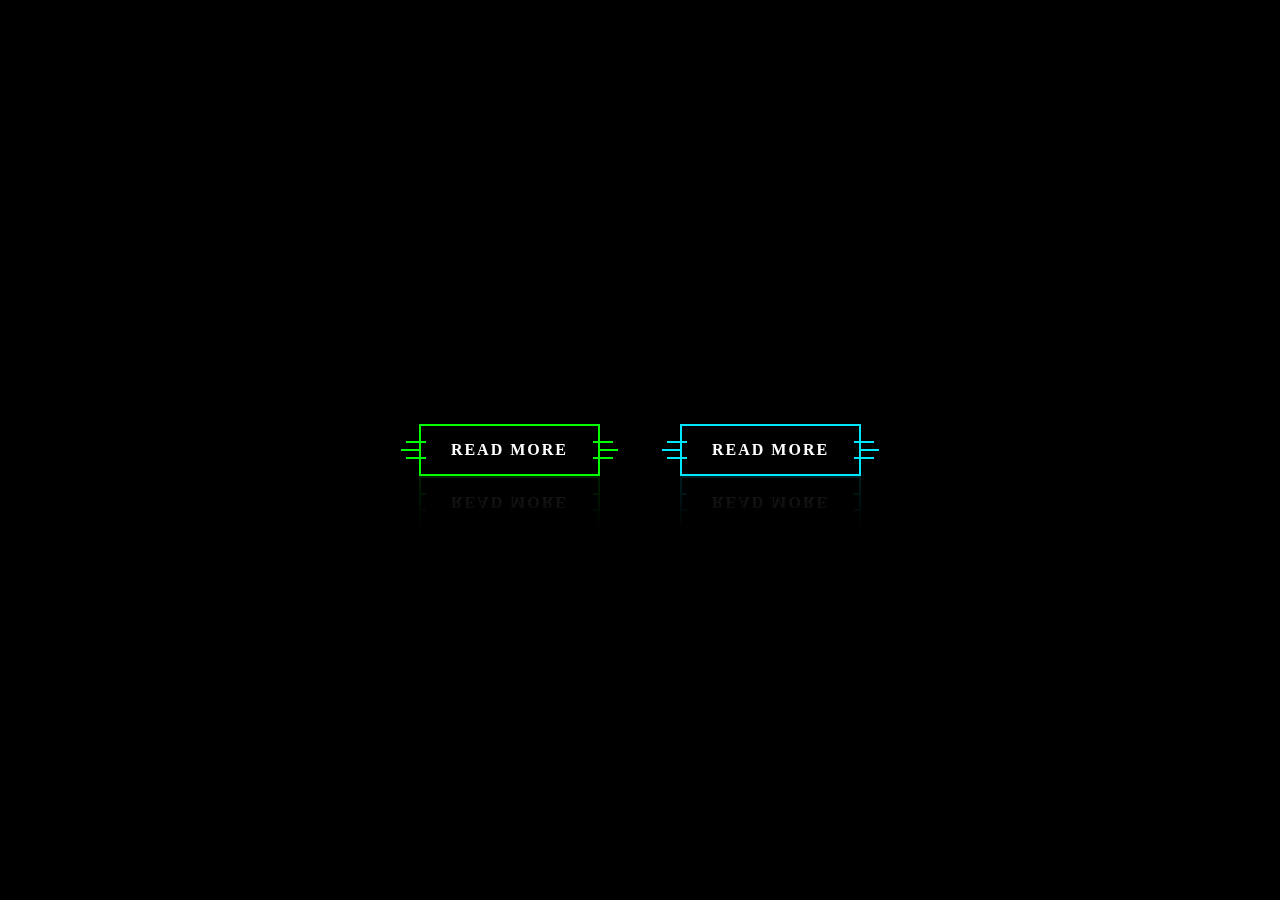
<file: button_1/index.html>
<!DOCTYPE html>
<html lang="en">
<head>
    <meta charset="UTF-8">
    <meta http-equiv="X-UA-Compatible" content="IE=edge">
    <meta name="viewport" content="width=device-width, initial-scale=1.0">
    <title>Document</title>
    <link rel="stylesheet" href="styles.css">
</head>
<body>

    <div class="container">
        <a href="#"><span>Read More</span></a>
        <a href="#"><span>Read More</span></a>
    </div>
    
</body>
</html>
</file>
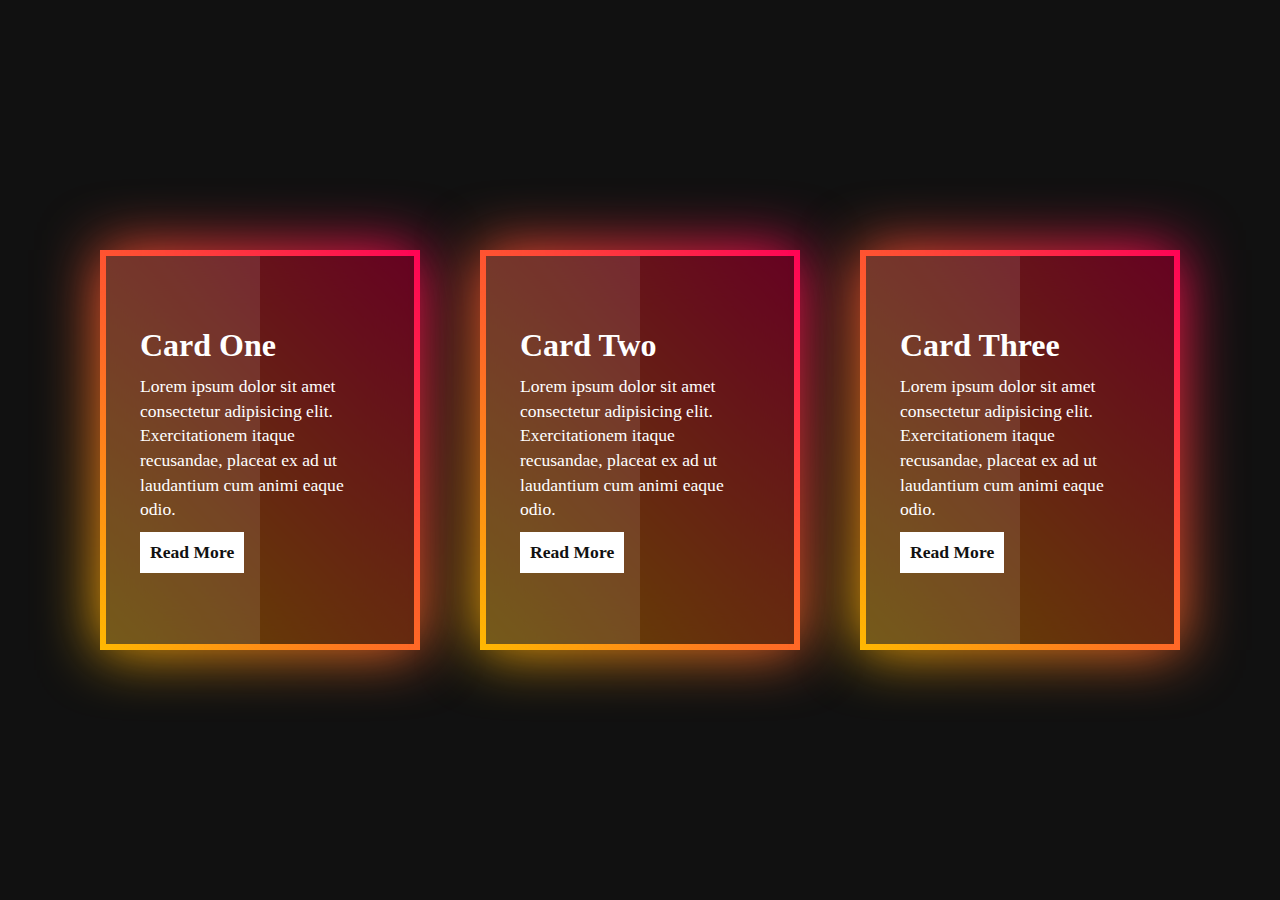
<file: card_1/index.html>
<!DOCTYPE html>
<html lang="en">
<head>
    <meta charset="UTF-8">
    <meta http-equiv="X-UA-Compatible" content="IE=edge">
    <meta name="viewport" content="width=device-width, initial-scale=1.0">
    <link rel="stylesheet" href="styles.css">
    <title>Document</title>
</head>
<body>

    <div class="container">
        <div class="box">
            <span></span>
            <div class="content">
                <h2>Card One</h2>
                <p>Lorem ipsum dolor sit amet consectetur adipisicing elit. Exercitationem itaque recusandae, placeat ex ad ut laudantium cum animi eaque odio. </p>
                <a href="#">Read More</a>
            </div>
        </div>
        <div class="box">
            <span></span>
            <div class="content">
                <h2>Card Two</h2>
                <p>Lorem ipsum dolor sit amet consectetur adipisicing elit. Exercitationem itaque recusandae, placeat ex ad ut laudantium cum animi eaque odio. </p>
                <a href="#">Read More</a>
            </div>
        </div>
        <div class="box">
            <span></span>
            <div class="content">
                <h2>Card Three</h2>
                <p>Lorem ipsum dolor sit amet consectetur adipisicing elit. Exercitationem itaque recusandae, placeat ex ad ut laudantium cum animi eaque odio. </p>
                <a href="#">Read More</a>
            </div>
        </div>
    </div>
    
</body>
</html>
</file>
<file: button_1/styles.css>
*,
*::before,
*::after{
    margin: 0;
    padding: 0;
    box-sizing: border-box;
}

body{
    display: flex;
    justify-content: center;
    align-items: center;
    min-height: 100vh;
    background: #000;
}

.container{
    display: flex;
    justify-content: center;
    align-items: center;
    flex-wrap: wrap;

}

.container a{
    position: relative;
    display: inline-block;
    padding: 15px 30px;
    border: 2px solid #0f0;
    margin: 40px;
    text-transform: uppercase;
    font-weight: 600;
    text-decoration: none;
    letter-spacing: 2px;
    color: #fff;
    -webkit-box-reflect: below 0px linear-gradient(transparent, #0002);
    transition: 0.5s;
}

.container a:hover{
    color: #000;
}

.container a:nth-child(2){
    filter: hue-rotate(80deg);
}

.container a::before{
    content: '';
    position: absolute;
    left: -20px;
    top: 50%;
    transform: translateY(-50%);
    width: 20px;
    height: 2px;
    background: #0f0;
    box-shadow: 5px -8px 0 #0f0,5px 8px 0 #0f0;
    transition: width 0.5s, left 0.5s, height 0.5s, box-shadow 0.5s;
    transition-delay: 1s, 0.5s, 0, 0;
}

.container a:hover::before{
    width: 60%;
    height: 100%;
    left: -2px;
    box-shadow: 5px 0px 0 #0f0,5px 0px 0 #0f0;
    transition-delay: 0, 0,-.5s, 1s;

}

.container a::after{
    content: '';
    position: absolute;
    right: -20px;
    top: 50%;
    transform: translateY(-50%);
    width: 20px;
    height: 2px;
    background: #0f0;
    box-shadow: -5px -8px 0 #0f0, -5px 8px 0 #0f0;
    transition: width 0.5s, left 0.5s, height 0.5s, box-shadow 0.5s;
    transition-delay: 1s, 0.5s, 0, 0;
}

.container a:hover::after{
    width: 60%;
    height: 100%;
    right: -2px;
    box-shadow: -5px 0px 0 #0f0,-5px 0px 0 #0f0;
    transition-delay: 0, 0,-.5s, 1s;

}

.container a span{
    position: relative;
    z-index: 100;
}
</file>
<file: card_1/styles.css>
*,
*::before,
*::after{
    margin: 0;
    padding: 0;
    box-sizing: border-box;
}

body{
    display: flex;
    justify-content: center;
    align-items: center;
    min-height: 100vh;
    background: #111;
}

.container{
    position: relative;
    display: flex;
    justify-content: center;
    align-items: center;
    padding: 40px 0;
    flex-wrap: wrap;
}

.box{
    position: relative;
    width:320px;
    height: 400px;
    color: #fff;
    background: #111;
    display: flex;
    justify-content: center;
    align-items: center;
    margin: 20px 30px;
    transition: 0.5s;
}

.box:hover{
    transform: translateY(-20px);
}

.box:before{
    content: '';
    position: absolute;
    top: 0;
    left: 0;
    width: 100%;
    height: 100%;
    background: linear-gradient(45deg, #ffbc00, #ff0058);
    /* filter: blur(30px); */

}

.box:after{
    content: '';
    position: absolute;
    top: 0;
    left: 0;
    width: 100%;
    height: 100%;
    background: linear-gradient(45deg, #ffbc00, #ff0058);
    filter: blur(30px);
}

.box span{
    position: absolute;
    top: 6px;
    left: 6px;
    right: 6px;
    bottom: 6px;
    background: rgba(0,0,0,0.6);
    z-index: 2;
}

.box span:before{
    content: '';
    position: absolute;
    top: 0;
    left: 0;
    width: 50%;
    height: 100%;
    background: rgba(255,255,255, 0.1);
    pointer-events: none;
}

.content{
    position: relative;
    z-index: 10;
    padding: 20px 40px;
}

.content h2{
    font-size: 2em;
    color: #fff;
    margin-bottom: 10px;
}

.content p{
    font-size: 1.1em;
    color: #fff;
    margin-bottom: 10px;
    line-height: 1.4em;
}

.content a{
    display: inline-block;
    font-size: 1.1em;
    color: #111;
    background: #fff;
    padding: 10px;
    text-decoration: none;
    font-weight: 700;
    transition: 0.4s;
}

.content a:hover{
    background: black;
    color: white;
    border: 1px solid white;
}
</file>
